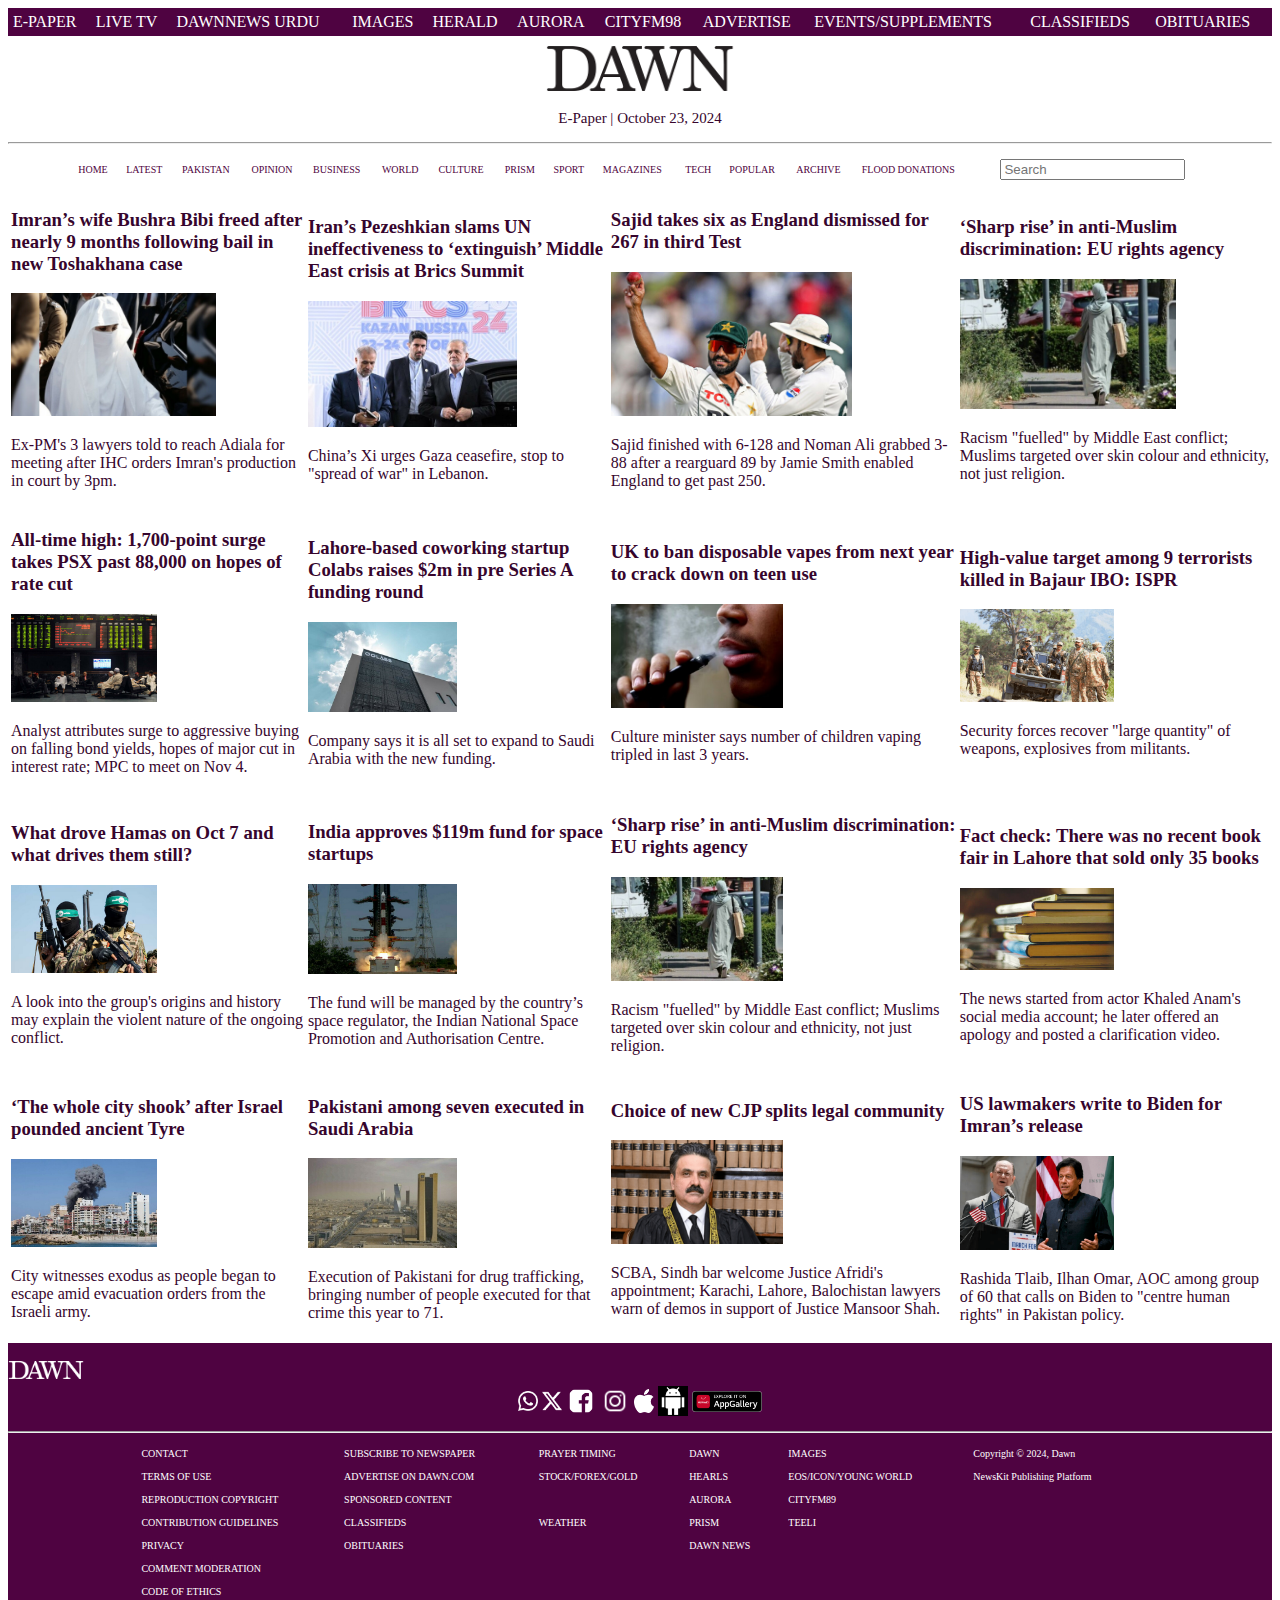
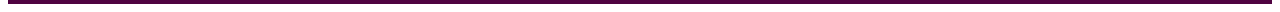
<file: index.html>
<!DOCTYPE html>
<html lang="en">
<head>
    <meta charset="UTF-8">
    <meta name="viewport" content="width=device-width, initial-scale=1.0">
    <title>Home Dawn-News</title>
    <link rel="stylesheet" href="style.css">
</head>
<body>
    
<header>
  <center>
    <table class="head1" width="100%" cellpadding="3px" disp>
        <tr>
            <td>E-PAPER</td>
            <td>LIVE TV</td>
            <td>DAWNNEWS URDU</td>
            <td>IMAGES</td>
            <td>HERALD</td>
            <td>AURORA</td>
            <td>CITYFM98</td>
            <td>ADVERTISE</td>
            <td>EVENTS/SUPPLEMENTS</td>
            <td>CLASSIFIEDS</td>
            <td>OBITUARIES</td>
        </tr>

    </table>

    <img src="Images/logo.png" width="15%" alt="" style="padding-top: 10px;">
    <p style="font-size: 15px;">E-Paper | October 23, 2024</p>
</Center>

<hr/>
<center>
 <table class="head2" Width="90%" cellpadding="5px" style="font-size: 10px;">
    <tr>
        <td>HOME</td>
        <td>LATEST</td>
        <td>PAKISTAN</td>
        <td>OPINION</td>
        <td>BUSINESS</td>
        <td>WORLD</td>
        <td>CULTURE</td>
        <td>PRISM</td>
        <td>SPORT</td>
        <td>MAGAZINES</td>
        <td>TECH</td>
        <td>POPULAR</td>
        <td>ARCHIVE</td>
        <td>FLOOD DONATIONS</td>
        <th><input type="search" placeholder="Search"></th>
    </tr>
 </table>
</center>
</header>

<table>
    <tr>
        <td>
        <h3>Imran’s wife Bushra Bibi freed after nearly 9 months following bail in new Toshakhana case</h3>
        <img src="Images/news1.jpg" width=70%" alt="">
        <p>Ex-PM's 3 lawyers told to reach Adiala for meeting after IHC orders Imran's production in court by 3pm.</p>
        </td>
        
        <td>
            <h3>Iran’s Pezeshkian slams UN ineffectiveness to ‘extinguish’ Middle East crisis at Brics Summit</h3>
            <img src="Images/news2" width=70%" alt="">
            <p>China’s Xi urges Gaza ceasefire, stop to "spread of war" in Lebanon.</p>
        </td>

        <td>
            <h3>Sajid takes six as England dismissed for 267 in third Test</h3>
            <img src="Images/news3.jpg" width=70%" alt="">
            <p>Sajid finished with 6-128 and Noman Ali grabbed 3-88 after a rearguard 89 by Jamie Smith enabled England to get past 250.</p>
        </td>

        <td>
            <h3>‘Sharp rise’ in anti-Muslim discrimination: EU rights agency</h3>
            <img src="Images/news4.jpg" width=70%" alt="">
            <p>Racism "fuelled" by Middle East conflict; Muslims targeted over skin colour and ethnicity, not just religion.</p>
        </td>
    </tr>

    <tr>
        <td>
            <h3>All-time high: 1,700-point surge takes PSX past 88,000 on hopes of rate cut</h3>
            <img src="Images/n5.jpg" width="50%" alt="">
            <p>Analyst attributes surge to aggressive buying on falling bond yields, hopes of major cut in interest rate; MPC to meet on Nov 4.</p>
        </td>
        <td>
            <h3>Lahore-based coworking startup Colabs raises $2m in pre Series A funding round</h3>
            <img src="Images/n6.jpg" width="50%" alt="">
            <p>Company says it is all set to expand to Saudi Arabia with the new funding.</p>
        </td>
        <td>
            <h3>UK to ban disposable vapes from next year to crack down on teen use</h3>
            <img src="Images/n7.jpg" width="50%" alt="">
            <p>Culture minister says number of children vaping tripled in last 3 years.</p>
        </td>
        <td>
            <h3>High-value target among 9 terrorists killed in Bajaur IBO: ISPR</h3>
            <img src="Images/n8.png" width="50%" alt="">
            <p>Security forces recover "large quantity" of weapons, explosives from militants.</p>
        </td>

    </tr>

    <tr>
        <td>
            <h3>What drove Hamas on Oct 7 and what drives them still?</h3>
            <img src="Images/m9.jpg" width="50%" alt="">
            <p>A look into the group's origins and history may explain the violent nature of the ongoing conflict.</p>

        </td>
        <td>
            <h3>India approves $119m fund for space startups</h3>
            <img src="Images/n10.jpg" width="50%" alt="">
            <p>The fund will be managed by the country’s space regulator, the Indian National Space Promotion and Authorisation Centre.</p>
        </td>
        <td>
            <h3>‘Sharp rise’ in anti-Muslim discrimination: EU rights agency</h3>
            <img src="Images/n11.jpg" width="50%" alt="">
            <p>Racism "fuelled" by Middle East conflict; Muslims targeted over skin colour and ethnicity, not just religion.</p>
        </td>
        <td>
            <h3>Fact check: There was no recent book fair in Lahore that sold only 35 books</h3>
            <img src="Images/n13.jpg" width="50%" alt="">
            <p>The news started from actor Khaled Anam's social media account; he later offered an apology and posted a clarification video.</p>
        </td>

    </tr>

    <tr>
        <td>
            <h3>‘The whole city shook’ after Israel pounded ancient Tyre</h3>
            <img src="Images/n14.jpg" width="50%" alt="">
            <p>City witnesses exodus as people began to escape amid evacuation orders from the Israeli army.</p>
        </td>
        <td>
            <h3>Pakistani among seven executed in Saudi Arabia</h3>
            <img src="Images/n15.jpg" width="50%" alt="">
            <p>Execution of Pakistani for drug trafficking, bringing number of people executed for that crime this year to 71.</p>
        </td>
        <td>
            <h3>Choice of new CJP splits legal community</h3>
            <a href="https://www.dawn.com/news/1867282/choice-of-new-cjp-splits-legal-community" target="_blank"><img  src="Images/n16.png" width="50%" alt=""></a>
            <p>SCBA, Sindh bar welcome Justice Afridi's appointment; Karachi, Lahore, Balochistan lawyers warn of demos in support of Justice Mansoor Shah.</p>
        </td>
        <td>
            <h3>US lawmakers write to Biden for Imran’s release</h3>
            <img src="Images/n17.png" width="50%" alt="">
            <p>Rashida Tlaib, Ilhan Omar, AOC among group of 60 that calls on Biden to "centre human rights" in Pakistan policy.</p>
        </td>
    </tr>


</table>

<footer>
    <br>
<img src="Images/logo-white.png" width="6%" alt="">

<center>
<table width="10%" style="">
    <tr>
        <td><img src="Images/whatsapp-white-icon.png" width="20px" alt=""></td>
        <td><img src="Images/x-icon.png" width="20px" alt=""></td>
        <td><img src="Images/facebook.icon.png" width="30px" alt=""></td>
        <td><img src="Images/instagram-new.icom.png" width="30px" alt=""></td>
        <td><img src="Images/Apple_logo_white.svg.png" width="20px" alt=""></td>
        <td><img src="Images/Andriod.icon" width="30px" alt=""></td>
        <td><img src="Images/appGallary.icon.png" width="70px" alt=""></td>
    </tr>
</table>
</center>

<hr/>

<center>
<table style="color: white; font-size: 10px;" width="80%" cellpadding="5px">
    <tr>
        <td>CONTACT</td>
        <td>SUBSCRIBE TO NEWSPAPER</td>
        <td>PRAYER TIMING</td>
        <td>DAWN</td>
        <td>IMAGES</td>
        <td>Copyright © 2024, Dawn</td>
    </tr>

    <tr>
        <td>TERMS OF USE</td>
        <td>ADVERTISE ON DAWN.COM</td>
        <td>STOCK/FOREX/GOLD</td>
        <td>HEARLS</td>
        <td>EOS/ICON/YOUNG WORLD</td>
        <td>NewsKit Publishing Platform</td>
    </tr>

    <tr>
        <td>REPRODUCTION COPYRIGHT</td>
        <td>SPONSORED CONTENT</td>
        <td rowspan="3"> WEATHER</td>
        <td>AURORA</td>
        <td>CITYFM89</td>
    </tr>

    <tr>
        <td>CONTRIBUTION GUIDELINES</td>
        <td>CLASSIFIEDS</td>
        <td>PRISM</td>
        <td>TEELI</td>
    </tr>

    <tr>
        <td>PRIVACY</td>
        <td>OBITUARIES</td>
        <td>DAWN NEWS</td>
    </tr>
    <tr>
        <td>COMMENT MODERATION</td>
    </tr>

    <tr>
        <td>
            CODE OF ETHICS
        </td>
    </tr>
</table>
</center>
</footer>
</body>
</html>
</file>
<file: style.css>
.head1 {
    background-color: #4F0341;
    color: #FFFF;
}

.head2 {
    color: #4F0341;
}

body {
    color: #36052d;
}

footer {
    background-color: #4F0341;
}
</file>
